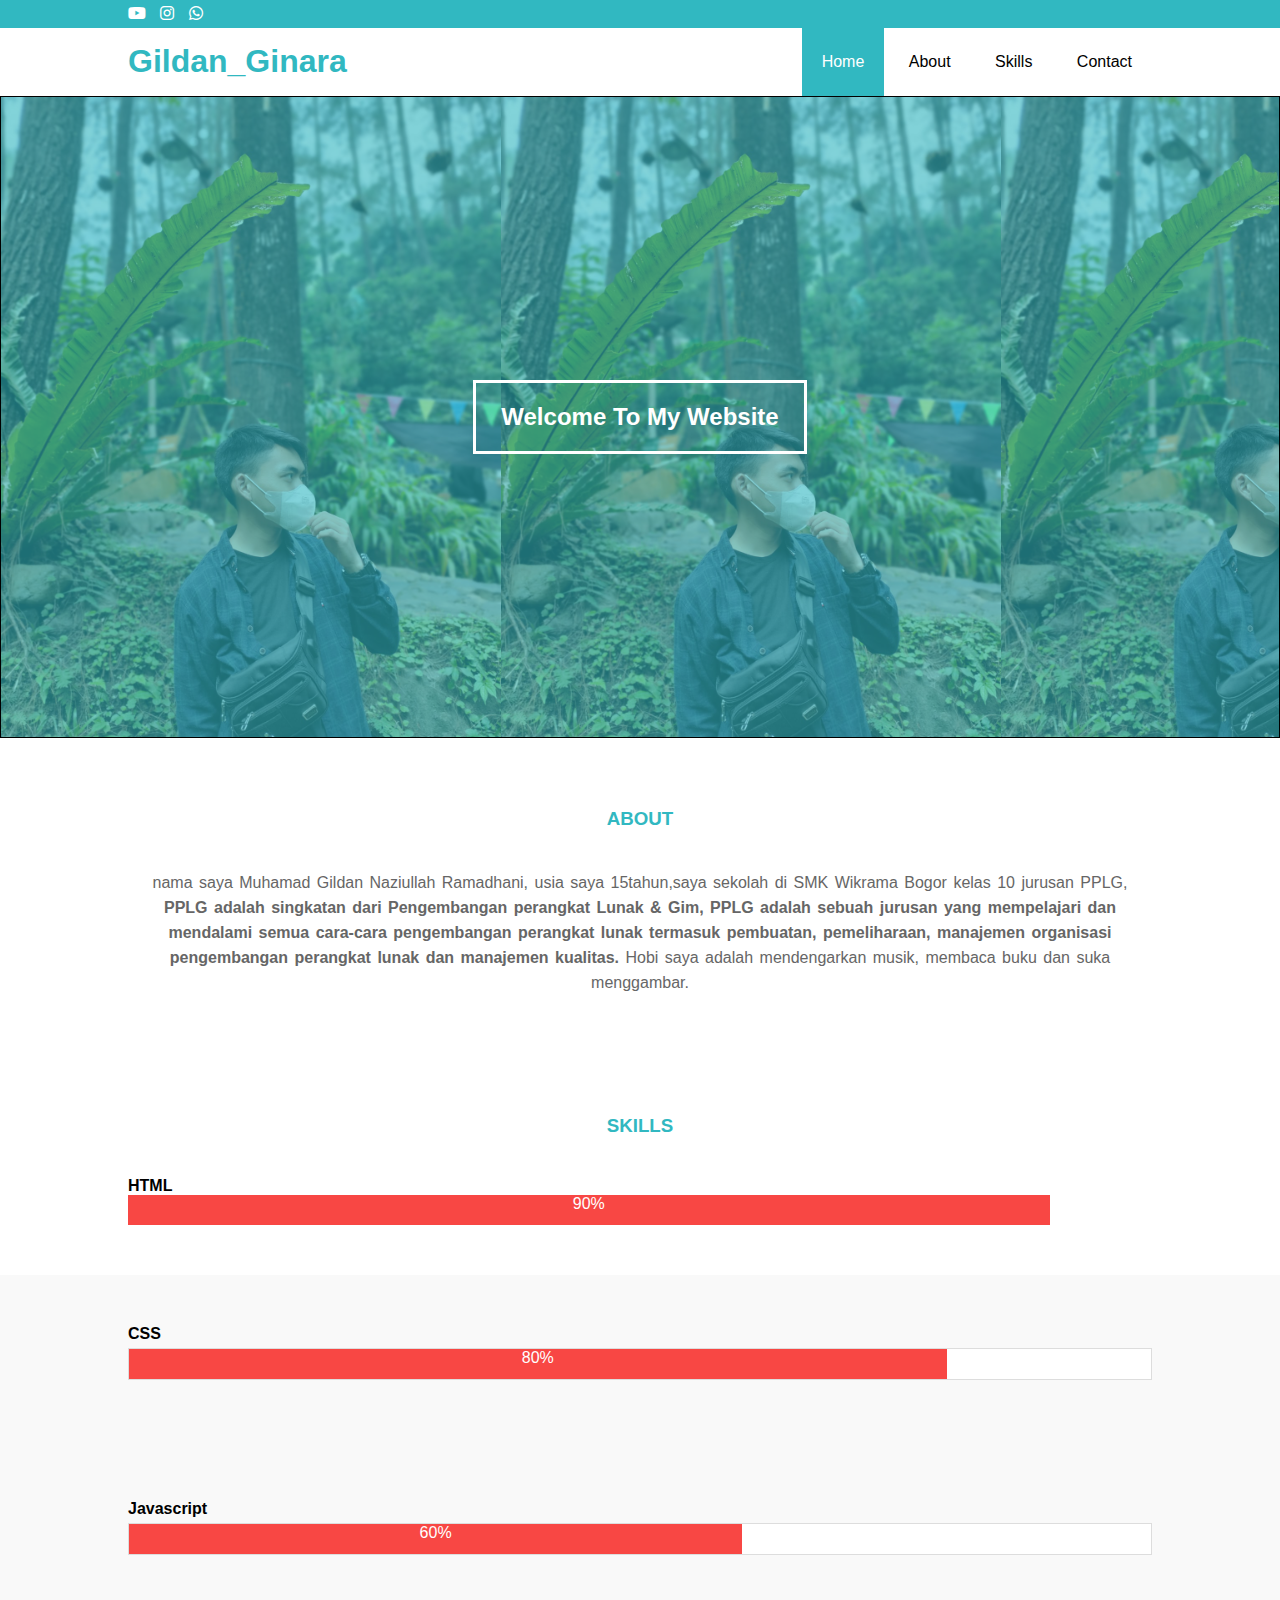
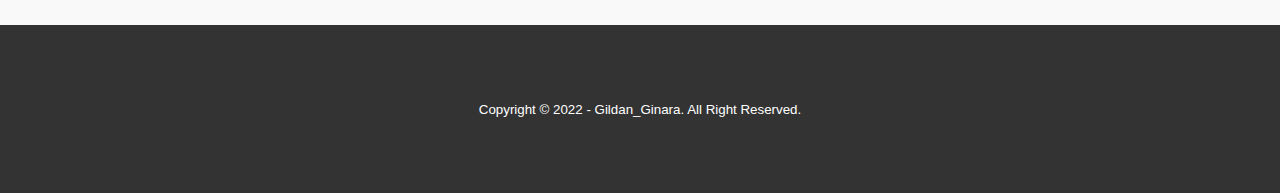
<file: index.html>
<!DOCTYPE html>
<html>
    <head>
        <meta charset="utf-8">
        <meta name="viewport" content="width=device-width, initial-scale=1">
        <title>Gildan_Ginara</title>
        <link rel="stylesheet" type="text/css" href="css/style.css">
        <link rel="stylesheet" href="https://cdnjs.cloudflare.com/ajax/libs/font-awesome/6.1.1/css/all.min.css">
        <script src="https://code.jquery.com/jquery-3.6.0.min.js" integrity="sha256-/xUj+3OJU5yExlq6GSYGSHk7tPXikynS7ogEvDej/m4=" crossorigin="anonymous"></script>
        </head>
        <body>
            <!-- loader -->
            <div class="bg-loader">
                <div class="loader">

                </div>
            </div>

            <!-- header -->
            <div class="medsos">
                <div class="container">
                    <ul>
                        <li><a href="#"><i class="fa-brands fa-youtube"></i></a></li>
                        <li><a href="#"><i class="fa-brands fa-instagram"></i></a></li>
                        <li><a href="#"><i class="fa-brands fa-whatsapp"></i></a></li>
                    </ul>
                </div>
            </div>
<header>
    <div class="container">
    <h1><a href="index.html">Gildan_Ginara</a></h1>
    <ul>
        <li class="active"><a href="index.html">Home</a></li>
        <li><a href="about.html">About</a></li>
        <li><a href="skills.html">Skills</a></li>
        <li><a href="Contact.html">Contact</a></li>
    </ul>
</div>
</header>
<!-- banner -->
<section class="banner">
    <h2>Welcome To My Website</h2>
</section>
<!-- about -->
<section class="about">
    <div class="container">
        <h3>ABOUT</h3>
        <p> nama saya Muhamad Gildan Naziullah Ramadhani, usia saya 15tahun,saya sekolah di SMK Wikrama Bogor kelas 10 jurusan PPLG, <strong>PPLG adalah singkatan dari Pengembangan perangkat Lunak & Gim, PPLG adalah sebuah jurusan yang mempelajari dan mendalami semua cara-cara pengembangan perangkat lunak termasuk pembuatan, pemeliharaan, manajemen organisasi pengembangan perangkat lunak dan manajemen kualitas.</strong> Hobi saya adalah mendengarkan musik, membaca buku dan suka menggambar.</p>
    </div>
</section>
<!-- Skills-->
<section class="Skills">
    <div class="container">
        <h3>SKILLS</h3>
        <h4>HTML</h4>
            <div class="bar">
                <span class="nilai html">90%</span>
            </div>
        </div>
    </section>
              
    <section id="skills">
        <div class="container">
                <h4>CSS</h4>
                <div class="bar">
                    <span class="nilai css">80%</span>
                </div>
        </div>
    </section>

            <section id="skills">
                <div class="container">
            <h4>Javascript</h4>
            <div class="bar">
                <span class="nilai Javascript">60%</span>
            </div>
                </div>
        
    </section>
    </div>
    <!-- footer -->
    <footer>
        <div class="container">
            <small>Copyright &copy; 2022 - Gildan_Ginara. All Right Reserved.</small>
        </div>
    </footer>
    <script type="text/javascript">
        $(document).ready(function(){
            $(".bg-loader").hide();
        })
    </script>
        </body>
</html>
</file>
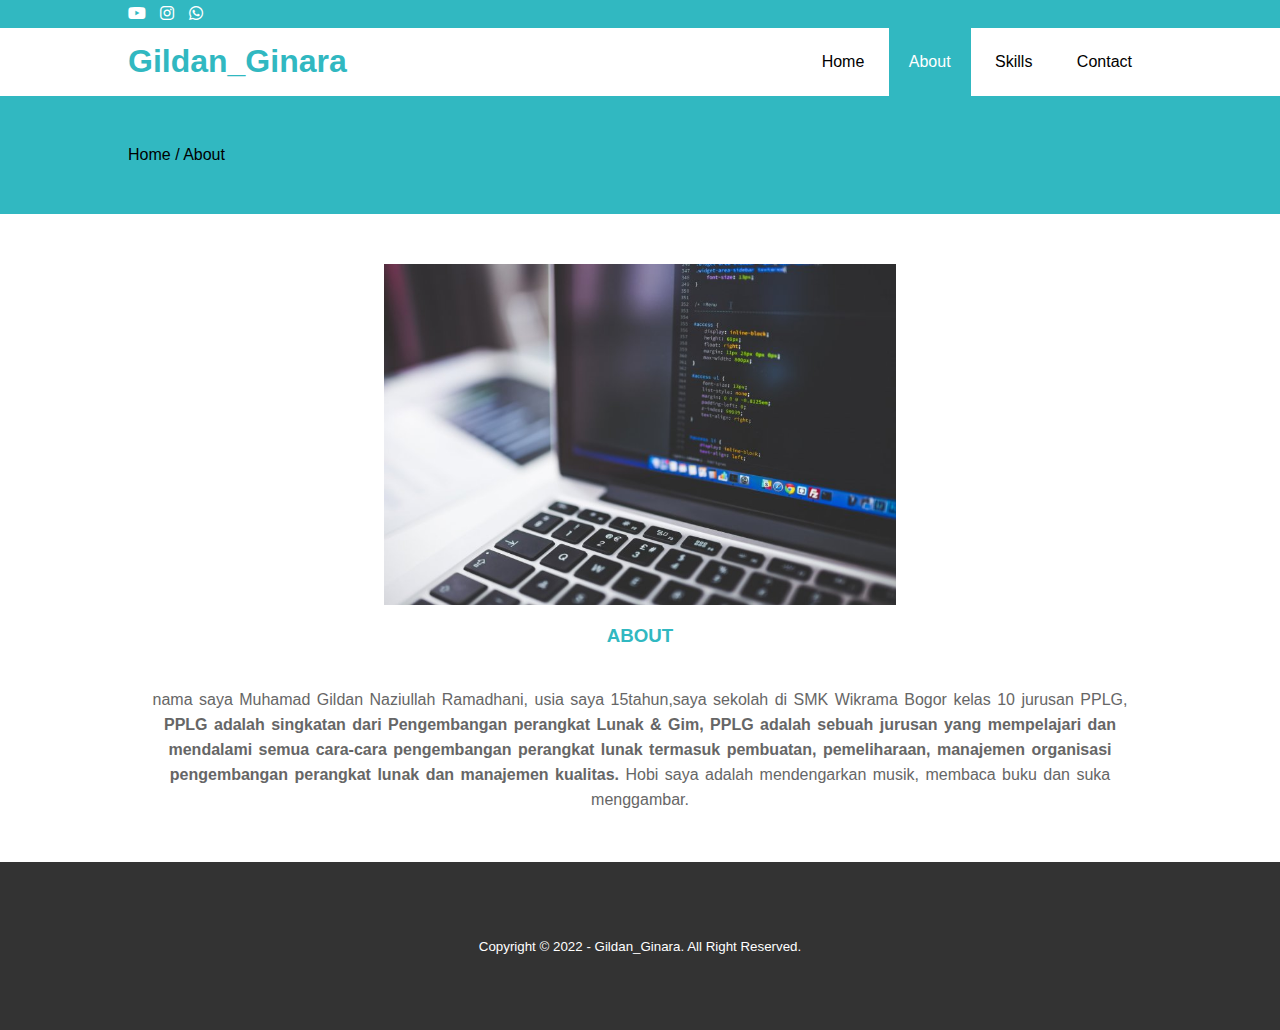
<file: about.html>
<!DOCTYPE html>
<html>
    <head>
        <meta charset="utf-8">
        <meta name="viewport" content="width=device-width, initial-scale=1">
        <title>Gildan_Ginara</title>
        <link rel="stylesheet" type="text/css" href="css/style.css">
        <link rel="stylesheet" href="https://cdnjs.cloudflare.com/ajax/libs/font-awesome/6.1.1/css/all.min.css">
        <script src="https://code.jquery.com/jquery-3.6.0.min.js" integrity="sha256-/xUj+3OJU5yExlq6GSYGSHk7tPXikynS7ogEvDej/m4=" crossorigin="anonymous"></script>
        </head>
        <body>
            <!-- loader -->
            <div class="bg-loader">
                <div class="loader">

                </div>
            </div>

            <!-- header -->
            <div class="medsos">
                <div class="container">
                    <ul>
                        <li><a href="#"><i class="fa-brands fa-youtube"></i></a></li>
                        <li><a href="#"><i class="fa-brands fa-instagram"></i></a></li>
                        <li><a href="#"><i class="fa-brands fa-whatsapp"></i></a></li>
                    </ul>
                </div>
            </div>
<header>
    <div class="container">
    <h1><a href="index.html">Gildan_Ginara</a></h1>
    <ul>
        <li><a href="index.html">Home</a></li>
        <li class="active"><a href="about.html">About</a></li>
        <li><a href="skills.html">Skills</a></li>
        <li><a href="Contact.html">Contact</a></li>
    </ul>
</div>
</header>
<!-- label -->
<section class="label">
    <div class="container">
        <p>Home / About</p>
    </div>
</section>
<!-- about -->
<section class="about">
    <div class="container">
        <img src="img/coding.jpg" width="50%" style="display:block; margin:auto;" >
        <h3>ABOUT</h3>
        <p> nama saya Muhamad Gildan Naziullah Ramadhani, usia saya 15tahun,saya sekolah di SMK Wikrama Bogor kelas 10 jurusan PPLG, <strong>PPLG adalah singkatan dari Pengembangan perangkat Lunak & Gim, PPLG adalah sebuah jurusan yang mempelajari dan mendalami semua cara-cara pengembangan perangkat lunak termasuk pembuatan, pemeliharaan, manajemen organisasi pengembangan perangkat lunak dan manajemen kualitas.</strong> Hobi saya adalah mendengarkan musik, membaca buku dan suka menggambar.</p>
    </div>
</section>

    <!-- footer -->
    <footer>
        <div class="container">
            <small>Copyright &copy; 2022 - Gildan_Ginara. All Right Reserved.</small>
        </div>
    </footer>
    <script type="text/javascript">
        $(document).ready(function(){
            $(".bg-loader").hide();
        })
    </script>
        </body>
</html>
</file>
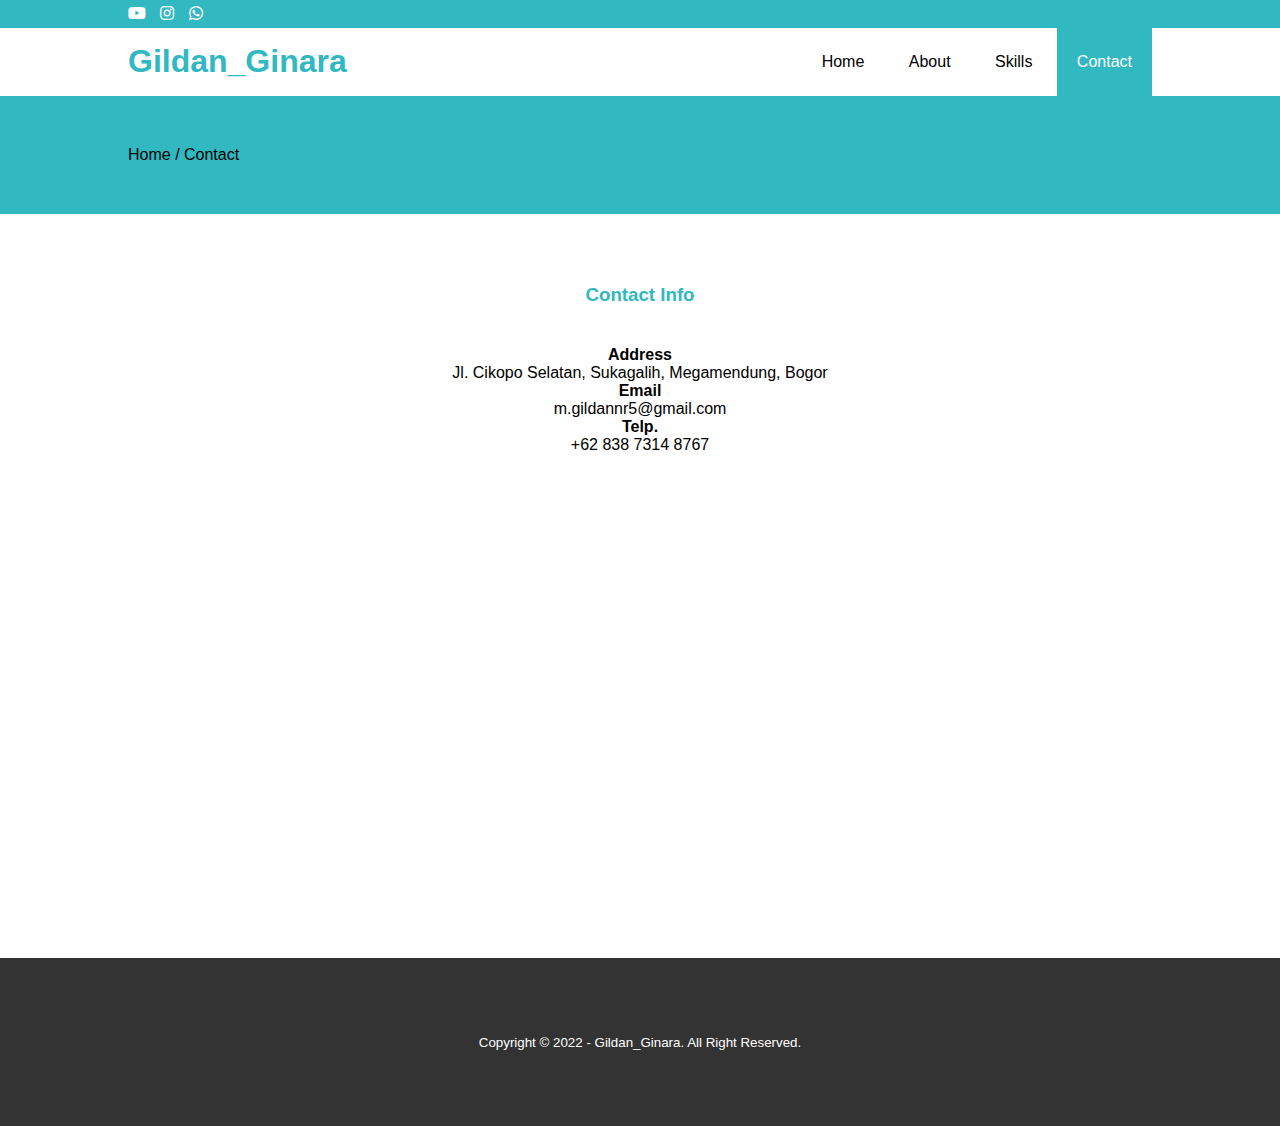
<file: contact.html>
<!DOCTYPE html>
<html>
    <head>
        <meta charset="utf-8">
        <meta name="viewport" content="width=device-width, initial-scale=1">
        <title>Gildan_Ginara</title>
        <link rel="stylesheet" type="text/css" href="css/style.css">
        <link rel="stylesheet" href="https://cdnjs.cloudflare.com/ajax/libs/font-awesome/6.1.1/css/all.min.css">
        <script src="https://code.jquery.com/jquery-3.6.0.min.js" integrity="sha256-/xUj+3OJU5yExlq6GSYGSHk7tPXikynS7ogEvDej/m4=" crossorigin="anonymous"></script>
        </head>
        <body>
            <!-- loader -->
            <div class="bg-loader">
                <div class="loader">

                </div>
            </div>

            <!-- header -->
            <div class="medsos">
                <div class="container">
                    <ul>
                        <li><a href="#"><i class="fa-brands fa-youtube"></i></a></li>
                        <li><a href="#"><i class="fa-brands fa-instagram"></i></a></li>
                        <li><a href="#"><i class="fa-brands fa-whatsapp"></i></a></li>
                    </ul>
                </div>
            </div>
<header>
    <div class="container">
    <h1><a href="index.html">Gildan_Ginara</a></h1>
    <ul>
        <li><a href="index.html">Home</a></li>
        <li><a href="about.html">About</a></li>
        <li><a href="skills.html">Skills</a></li>
        <li class="active"><a href="Contact.html">Contact</a></li>
    </ul>
</div>
</header>
<!-- label -->
<section class="label">
    <div class="container">
        <p>Home / Contact</p>
    </div>
</section>
<!-- contact -->
<section class="contact">
    <div class="container">
        <h3>Contact Info</h3>
        <div class="box">
            <div class="col-4">
                <h4>Address</h4>
                <p>Jl. Cikopo Selatan, Sukagalih, Megamendung, Bogor</p>
            </div>
            <div class="col-4">
                <h4>Email</h4>
                <p>m.gildannr5@gmail.com</p>
            </div>
            <div class="col-4">
                <h4>Telp.</h4>
                <p>+62 838 7314 8767</p>
            </div>
        </div>
        <iframe src="https://www.google.com/maps/embed?pb=!1m18!1m12!1m3!1d3962.641473590761!2d106.9105768153553!3d-6.691252667279105!2m3!1f0!2f0!3f0!3m2!1i1024!2i768!4f13.1!3m3!1m2!1s0x2e69b7aa4c35294b%3A0xe7ee5166a8b6b680!2sToko%20ZIE-KHA!5e0!3m2!1sen!2sid!4v1653561800765!5m2!1sen!2sid" width="100%" height="450" style="border:0;" allowfullscreen="" loading="lazy" referrerpolicy="no-referrer-when-downgrade"></iframe>  
    </div>
</section>

    <!-- footer -->
    <footer>
        <div class="container">
            <small>Copyright &copy; 2022 - Gildan_Ginara. All Right Reserved.</small>
        </div>
    </footer>
    <script type="text/javascript">
        $(document).ready(function(){
            $(".bg-loader").hide();
        })
    </script>
        </body>
</html>
</file>
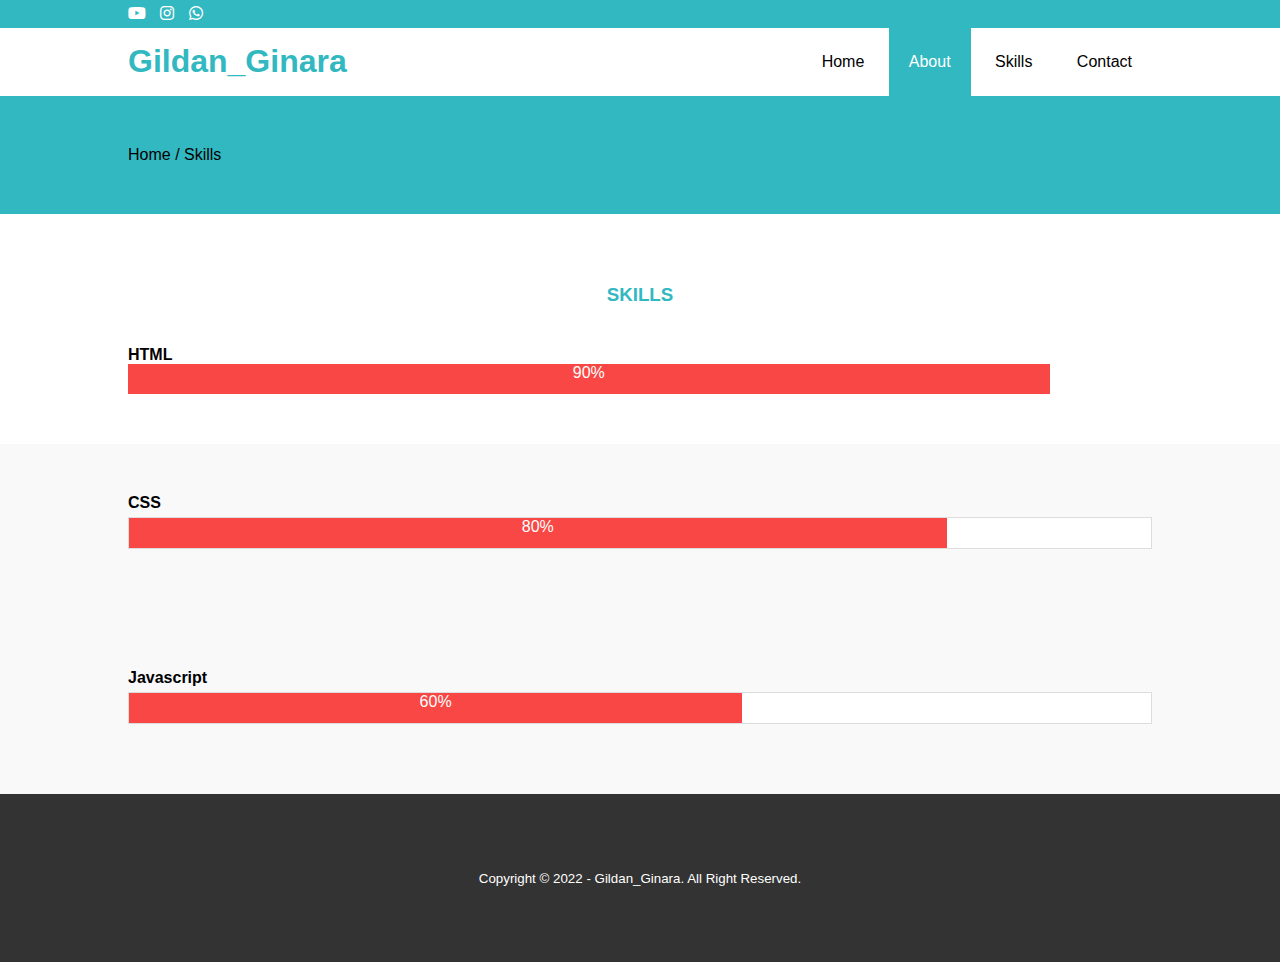
<file: skills.html>
<!DOCTYPE html>
<html>
    <head>
        <meta charset="utf-8">
        <meta name="viewport" content="width=device-width, initial-scale=1">
        <title>Gildan_Ginara</title>
        <link rel="stylesheet" type="text/css" href="css/style.css">
        <link rel="stylesheet" href="https://cdnjs.cloudflare.com/ajax/libs/font-awesome/6.1.1/css/all.min.css">
        <script src="https://code.jquery.com/jquery-3.6.0.min.js" integrity="sha256-/xUj+3OJU5yExlq6GSYGSHk7tPXikynS7ogEvDej/m4=" crossorigin="anonymous"></script>
        </head>
        <body>
            <!-- loader -->
            <div class="bg-loader">
                <div class="loader">

                </div>
            </div>

            <!-- header -->
            <div class="medsos">
                <div class="container">
                    <ul>
                        <li><a href="#"><i class="fa-brands fa-youtube"></i></a></li>
                        <li><a href="#"><i class="fa-brands fa-instagram"></i></a></li>
                        <li><a href="#"><i class="fa-brands fa-whatsapp"></i></a></li>
                    </ul>
                </div>
            </div>
<header>
    <div class="container">
    <h1><a href="index.html">Gildan_Ginara</a></h1>
    <ul>
        <li><a href="index.html">Home</a></li>
        <li class="active"><a href="about.html">About</a></li>
        <li><a href="skills.html">Skills</a></li>
        <li><a href="Contact.html">Contact</a></li>
    </ul>
</div>
</header>
<!-- label -->
<section class="label">
    <div class="container">
        <p>Home / Skills</p>
    </div>
</section>
<!-- Skills-->
<section class="Skills">
    <div class="container">
        <h3>SKILLS</h3>
        <h4>HTML</h4>
            <div class="bar">
                <span class="nilai html">90%</span>
            </div>
        </div>
    </section>
              
    <section id="skills">
        <div class="container">
                <h4>CSS</h4>
                <div class="bar">
                    <span class="nilai css">80%</span>
                </div>
        </div>
    </section>

            <section id="skills">
                <div class="container">
            <h4>Javascript</h4>
            <div class="bar">
                <span class="nilai Javascript">60%</span>
            </div>
                </div>
        
    </section>
    </div>
    <!-- footer -->
    <footer>
        <div class="container">
            <small>Copyright &copy; 2022 - Gildan_Ginara. All Right Reserved.</small>
        </div>
    </footer>
    <script type="text/javascript">
        $(document).ready(function(){
            $(".bg-loader").hide();
        })
    </script>
        </body>
</html>
</file>
<file: css/style.css>
* {
    padding: 0;
    margin: 0;
    font-family: sans-serif;
}

a {
    color: inherit;
    text-decoration: none;
}
.medsos {
    padding: 5px 0;
    background-color: #31B8C1;
}
.medsos ul li {
    display: inline-block;
    color: #fff;
    margin-right: 10px;
}
.container {
    width: 80%;
    margin: 0 auto;
}
.container:after {
    content: '';
    display: block;
    clear: both;
}
header h1 {
    float :left;
    padding: 15px 0;
    color: #31B8C1;
}
header ul {
    float: right;
}
header ul li {
    display: inline-block;
}
header ul li a {
    padding: 25px 20px;
    display: inline-block;
}
header ul li a:hover {
    background-color: #31B8C1;
    color: #fff;
}
.active {
    background-color: #31B8C1;
    color: #fff;
}
.banner {
    height: 60vh;
    border: 1px solid;
    background-image: url('../img/candit.jpeg');
    background-size: 500px;
    position: relative;
    display: flex;
    justify-content: center;
    align-items: center;
}
.banner:after {
    content: '';
    display: block;
    position: absolute;
    top: 0;
    left: 0;
    right: 0;
    bottom: 0;
    background-color: rgba(49, 184, 193, .6);
}
.banner h2 {
    color: #fff;
    z-index: 1;
    padding: 20px 25px;
    border: 3px solid #fff;
}
section {
    padding: 50px 0;
}
section h3 {
    text-align: center;
    padding: 20px 0;
    color: #31B8C1;
    margin-bottom: 20px;

}
.about p {
    color: #666;
    word-spacing: 2px;
    line-height: 25px;
    text-align: center;
}
#skills {
    background-color: #f9f9f9;
}
#skills .bar {
    height: 30px;
    background-color: #fff;
    border: 1px solid #ddd;
    margin: 5px 0 20px 0;
}
.bar .nilai {
    height: 30px;
    background-color: #F84744;
    display: inline-block;
    text-align: center;
    color: #fff;
}
.nilai span {
    color: #fff;
}
.html {
    width: 90%;
}
.css {
    width: 80%;
}
.Javascript {
    width: 60%;
}
footer {
    padding: 75px 0;
    background-color: #333;
    color: #fff;
    text-align: center;
}
.bg-loader {
    background-color: #eee;
    position: fixed;
    top: 0;
    left: 0;
    right: 0;
    bottom: 0;
    z-index: 9999;
    display: flex;
    justify-content: center;
    align-items: center ;
}
.bg-loader .loader {
    width: 100px;
    height: 100px;
    border: 3px solid #fff;
    border-radius: 50%;
    border-top-color: #31B8C1;
    border-right-color: #31B8C1;
    border-bottom-color: #31B8C1;
    animation: puterin .5s linear infinite;
}
.label {
    background-color: #31B8C1;
    color: black;
}
.col-4 {
    text-align: center;
}

@keyframes puterin {
    100% {
        transform: rotate(360deg);
    }
}
@media screen and (max-width: 768px){
    .container{
        width: 90%;
    }
    header h1 {
        text-align: center;
        float: none;
    }
    header ul {
        text-align: center;
        float: none;
}
}
</file>
